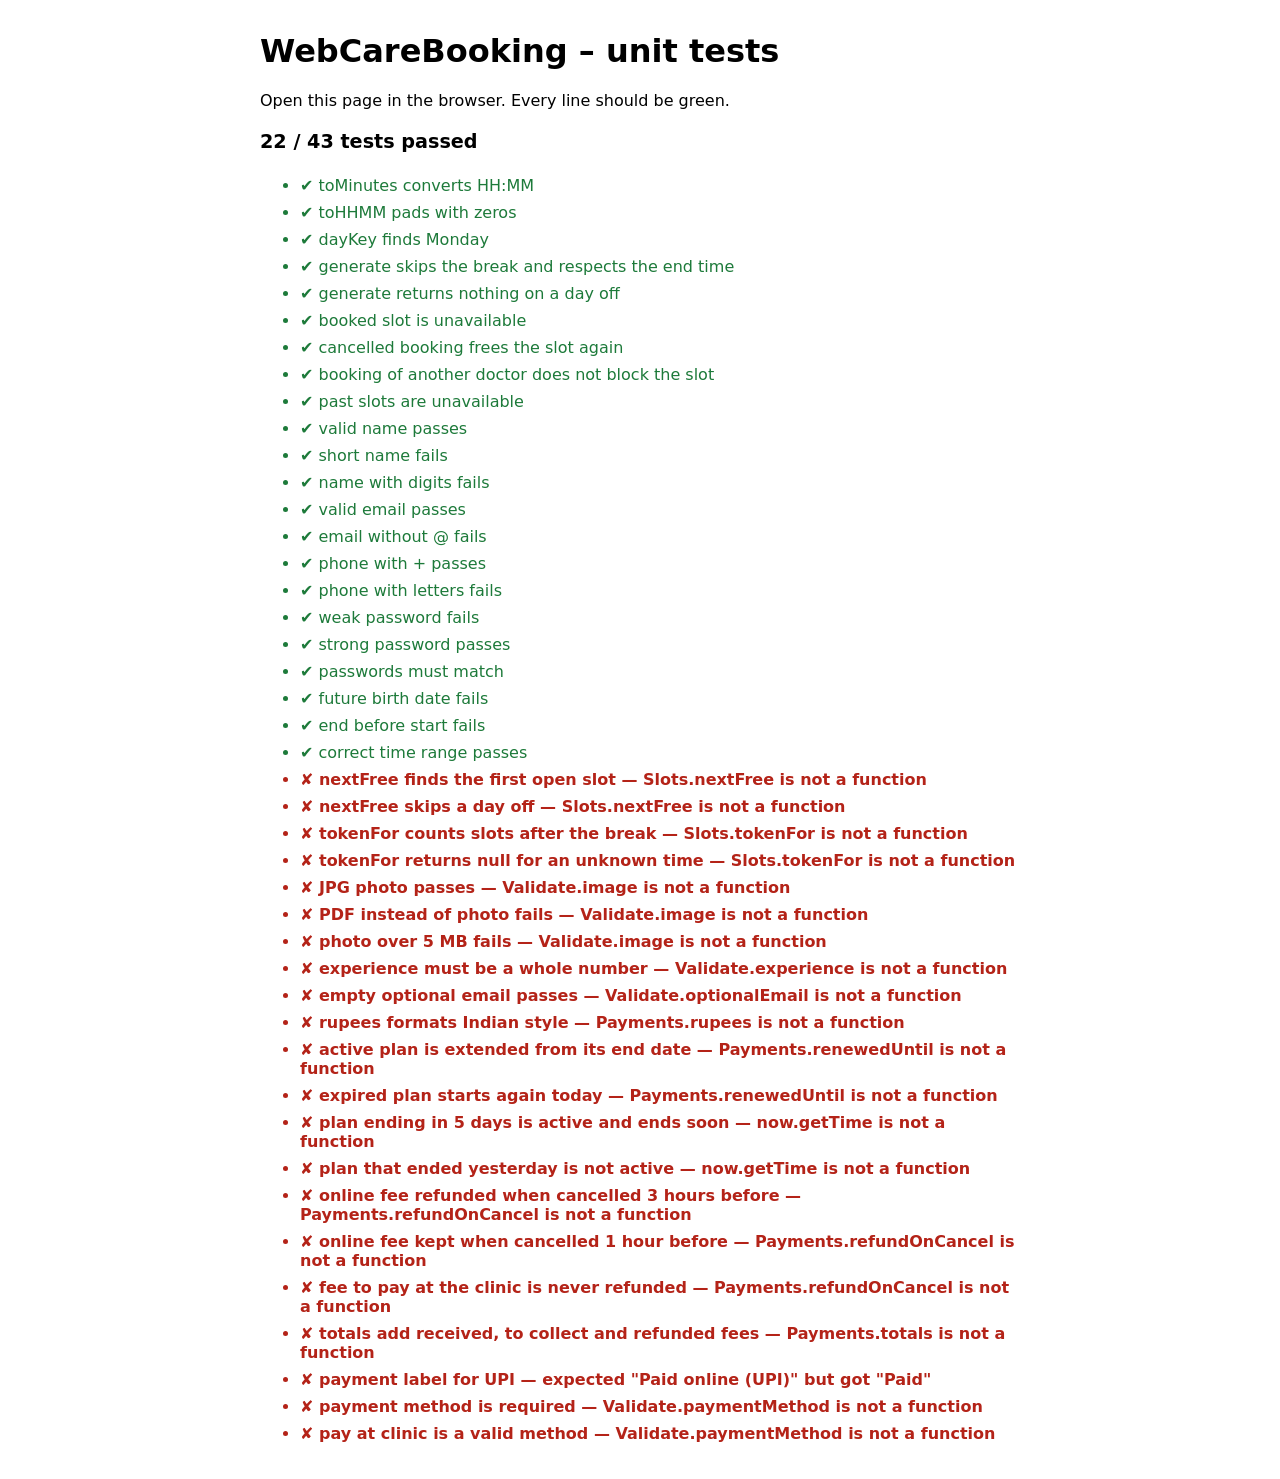
<file: tests.html>
<!DOCTYPE html>
<html lang="en">
<head>
  <meta charset="UTF-8">
  <meta name="viewport" content="width=device-width, initial-scale=1.0">
  <title>Unit tests – WebCareBooking</title>
  <style>
    body { font-family: system-ui, sans-serif; max-width: 760px; margin: 2rem auto; padding: 0 1rem; }
    li { padding: 0.25rem 0; }
    .pass { color: #1d7a3a; }
    .fail { color: #b42318; font-weight: 700; }
    #summary { font-size: 1.2rem; font-weight: 700; }
  </style>
</head>
<body>
  <h1>WebCareBooking – unit tests</h1>
  <p>Open this page in the browser. Every line should be green.</p>
  <p id="summary"></p>
  <ul id="results"></ul>

  <script src="../js/slots.js"></script>
  <script src="../js/validate.js"></script>
  <script src="../js/payments.js"></script>
  <script src="test-cases.js"></script>
  <script>
    // Tiny test runner: shows each result on the page and in the console
    const ul = document.getElementById('results');
    let passed = 0;
    TEST_CASES.forEach(([name, fn]) => {
      const li = document.createElement('li');
      try {
        fn();
        li.textContent = '✔ ' + name;
        li.className = 'pass';
        passed++;
      } catch (err) {
        li.textContent = '✘ ' + name + ' — ' + err.message;
        li.className = 'fail';
        console.error(name, err);
      }
      ul.appendChild(li);
    });
    document.getElementById('summary').textContent =
      passed + ' / ' + TEST_CASES.length + ' tests passed';
  </script>
</body>
</html>
</file>
